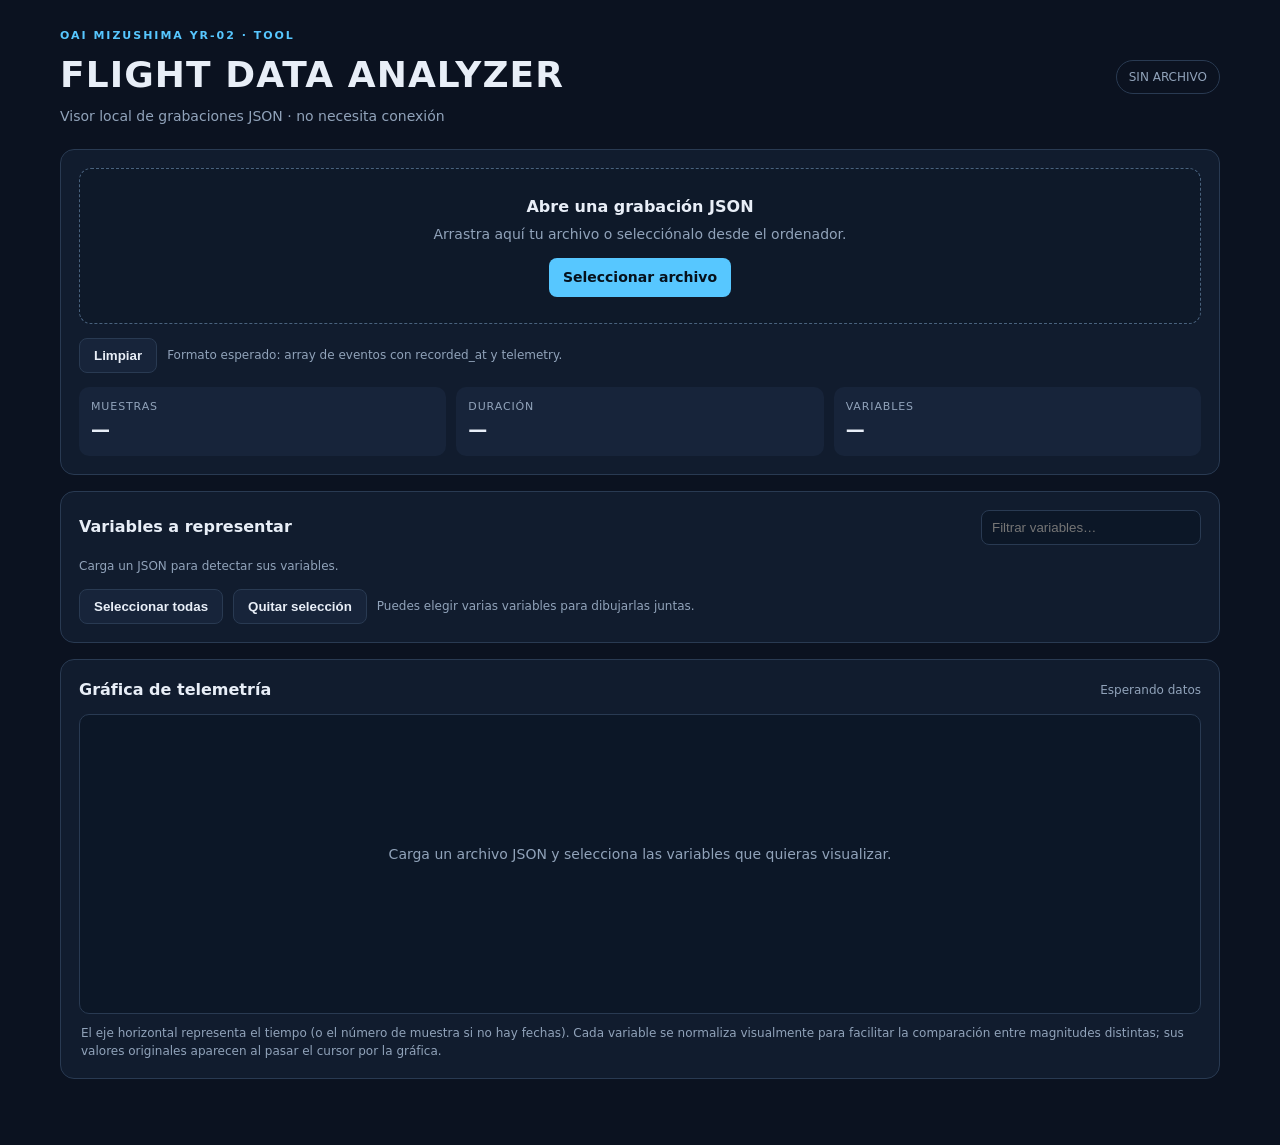
<file: Server/Tools/flight_analyzer.html>
<!DOCTYPE html>
<html lang="es">

<head>
    <meta charset="UTF-8">
    <meta name="viewport" content="width=device-width, initial-scale=1">
    <title>Flight Data Analyzer</title>
    <style>
        :root {
            color-scheme: dark;
            --bg: #0b1220;
            --panel: #111c2e;
            --panel2: #17243a;
            --line: #293a52;
            --text: #e8eef7;
            --muted: #91a3ba;
            --accent: #57c7ff;
            --good: #65d6a3;
            --danger: #ff7373
        }

        * {
            box-sizing: border-box
        }

        body {
            margin: 0;
            background: var(--bg);
            color: var(--text);
            font: 14px/1.5 system-ui, -apple-system, Segoe UI, sans-serif
        }

        .wrap {
            max-width: 1200px;
            margin: auto;
            padding: 28px 20px 50px
        }

        .top {
            display: flex;
            justify-content: space-between;
            align-items: center;
            gap: 16px;
            margin-bottom: 22px
        }

        .eyebrow {
            color: var(--accent);
            font-size: 11px;
            font-weight: 800;
            letter-spacing: .18em
        }

        .top h1 {
            font-size: clamp(24px, 4vw, 36px);
            margin: 3px 0 0;
            letter-spacing: .03em
        }

        .sub {
            color: var(--muted);
            margin: 4px 0 0
        }

        .status {
            border: 1px solid var(--line);
            border-radius: 999px;
            padding: 7px 12px;
            color: var(--muted);
            font-size: 12px;
            white-space: nowrap
        }

        .panel {
            background: var(--panel);
            border: 1px solid var(--line);
            border-radius: 14px;
            padding: 18px;
            margin-bottom: 16px
        }

        .drop {
            border: 1px dashed #49627e;
            border-radius: 12px;
            padding: 26px 16px;
            text-align: center;
            background: #0e1929;
            transition: .15s
        }

        .drop.over {
            border-color: var(--accent);
            background: #10263a
        }

        .drop strong {
            display: block;
            font-size: 16px
        }

        .drop p {
            margin: 5px 0 13px;
            color: var(--muted)
        }

        button,
        .filelabel {
            background: var(--accent);
            color: #06111c;
            border: 0;
            border-radius: 8px;
            padding: 9px 14px;
            font-weight: 750;
            cursor: pointer;
            display: inline-block
        }

        button.secondary {
            background: var(--panel2);
            color: var(--text);
            border: 1px solid var(--line)
        }

        input[type=file] {
            display: none
        }

        .toolbar {
            display: flex;
            flex-wrap: wrap;
            align-items: center;
            gap: 10px;
            margin-top: 14px
        }

        .hint {
            color: var(--muted);
            font-size: 12px
        }

        .stats {
            display: grid;
            grid-template-columns: repeat(3, minmax(0, 1fr));
            gap: 10px;
            margin-top: 14px
        }

        .stat {
            background: var(--panel2);
            border-radius: 10px;
            padding: 12px
        }

        .stat small {
            display: block;
            color: var(--muted);
            font-size: 11px;
            text-transform: uppercase;
            letter-spacing: .08em
        }

        .stat strong {
            font-size: 19px
        }

        .sectionhead {
            display: flex;
            justify-content: space-between;
            align-items: center;
            gap: 12px;
            margin-bottom: 12px
        }

        .sectionhead h2 {
            font-size: 16px;
            margin: 0
        }

        .search {
            max-width: 220px;
            width: 100%;
            background: #0c1727;
            border: 1px solid var(--line);
            border-radius: 8px;
            color: var(--text);
            padding: 9px 10px
        }

        .fields {
            display: flex;
            flex-wrap: wrap;
            gap: 8px;
            max-height: 190px;
            overflow: auto
        }

        .field {
            display: flex;
            align-items: center;
            gap: 7px;
            padding: 7px 10px;
            border: 1px solid var(--line);
            background: #0d1828;
            border-radius: 8px;
            color: #dce7f5;
            font-size: 12px;
            cursor: pointer
        }

        .field input {
            accent-color: var(--accent)
        }

        .chartbox {
            background: #0c1727;
            border: 1px solid var(--line);
            border-radius: 10px;
            padding: 10px;
            min-height: 300px
        }

        .chartbox canvas {
            display: block;
            width: 100%;
            height: 340px
        }

        .empty {
            min-height: 260px;
            display: grid;
            place-items: center;
            text-align: center;
            color: var(--muted);
            padding: 24px
        }

        .legend {
            display: flex;
            flex-wrap: wrap;
            gap: 12px;
            margin: 10px 4px 0;
            color: var(--muted);
            font-size: 12px
        }

        .legend span {
            display: inline-flex;
            align-items: center;
            gap: 6px
        }

        .swatch {
            width: 18px;
            height: 3px;
            border-radius: 3px;
            display: inline-block
        }

        .note {
            color: var(--muted);
            font-size: 12px;
            margin: 10px 2px 0
        }

        .error {
            color: var(--danger);
            margin-top: 10px;
            white-space: pre-wrap
        }

        .hidden {
            display: none !important
        }

        @media(max-width:650px) {
            .wrap {
                padding: 18px 12px 35px
            }

            .top {
                align-items: flex-start;
                flex-direction: column
            }

            .stats {
                grid-template-columns: 1fr
            }

            .panel {
                padding: 13px
            }

            .chartbox canvas {
                height: 280px
            }
        }
    </style>
</head>

<body>
    <div class="wrap">
        <header class="top">
            <div>
                <div class="eyebrow">OAI MIZUSHIMA YR-02 · TOOL</div>
                <h1>FLIGHT DATA ANALYZER</h1>
                <p class="sub">Visor local de grabaciones JSON · no necesita conexión</p>
            </div>
            <div class="status" id="status">SIN ARCHIVO</div>
        </header>
        <section class="panel">
            <div class="drop" id="drop"><strong>Abre una grabación JSON</strong>
                <p>Arrastra aquí tu archivo o selecciónalo desde el ordenador.</p><label class="filelabel"
                    for="file">Seleccionar archivo</label><input id="file" type="file" accept=".json,application/json">
            </div>
            <div class="toolbar"><button class="secondary" id="clear">Limpiar</button><span class="hint"
                    id="filename">Formato esperado: array de eventos con recorded_at y telemetry.</span></div>
            <div class="error" id="error"></div>
            <div class="stats">
                <div class="stat"><small>Muestras</small><strong id="samples">—</strong></div>
                <div class="stat"><small>Duración</small><strong id="duration">—</strong></div>
                <div class="stat"><small>Variables</small><strong id="count">—</strong></div>
            </div>
        </section>
        <section class="panel">
            <div class="sectionhead">
                <h2>Variables a representar</h2><input class="search" id="search" placeholder="Filtrar variables…"
                    disabled>
            </div>
            <div class="fields" id="fields"><span class="hint">Carga un JSON para detectar sus variables.</span></div>
            <div class="toolbar"><button class="secondary" id="selectAll" disabled>Seleccionar todas</button><button
                    class="secondary" id="selectNone" disabled>Quitar selección</button><span class="hint">Puedes elegir
                    varias variables para dibujarlas juntas.</span></div>
        </section>
        <section class="panel">
            <div class="sectionhead">
                <h2>Gráfica de telemetría</h2><span class="hint" id="chartInfo">Esperando datos</span>
            </div>
            <div class="chartbox">
                <div class="empty" id="empty">Carga un archivo JSON y selecciona las variables que quieras visualizar.
                </div><canvas id="chart" class="hidden"></canvas>
                <div class="legend" id="legend"></div>
            </div>
            <p class="note">El eje horizontal representa el tiempo (o el número de muestra si no hay fechas). Cada
                variable se normaliza visualmente para facilitar la comparación entre magnitudes distintas; sus valores
                originales aparecen al pasar el cursor por la gráfica.</p>
        </section>
    </div>
    <script>
        (() => {
            const $ = id => document.getElementById(id);
            const colors = ['#57c7ff', '#65d6a3', '#ffbd69', '#c69cff', '#ff7d91', '#f1e66b', '#70d5d0', '#b0b9c8', '#ff9f50', '#8fa8ff'];
            let rows = [], variables = [], selected = new Set(), fileName = '';
            const file = $('file'), drop = $('drop'), canvas = $('chart'), ctx = canvas.getContext('2d');
            function setStatus(t) { $('status').textContent = t }
            function parseRecords(json) {
                let arr = Array.isArray(json) ? json : (Array.isArray(json.events) ? json.events : (Array.isArray(json.data) ? json.data : null));
                if (!arr) throw new Error('El JSON debe contener un array de eventos.');
                return arr.map((item, i) => {
                    const telemetry = item && item.telemetry && typeof item.telemetry === 'object' ? item.telemetry : item;
                    if (!telemetry || typeof telemetry !== 'object') return null;
                    const time = item.recorded_at ?? item.timestamp ?? telemetry.recorded_at ?? telemetry.timestamp ?? null;
                    const parsed = time == null ? NaN : (typeof time === 'number' ? (time < 1e12 ? time * 1000 : time) : Date.parse(time));
                    const values = {};
                    for (const [k, v] of Object.entries(telemetry)) if (typeof v === 'number' && Number.isFinite(v)) values[k] = v;
                    return { time: Number.isFinite(parsed) ? parsed : null, values, index: i };
                }).filter(Boolean);
            }
            function loadText(text, name) {
                $('error').textContent = '';
                try {
                    const parsed = JSON.parse(text); rows = parseRecords(parsed); if (!rows.length) throw new Error('No se encontraron muestras en el archivo.');
                    const keys = new Set(); rows.forEach(r => Object.keys(r.values).forEach(k => keys.add(k)));
                    variables = [...keys].sort((a, b) => a.localeCompare(b)); selected = new Set(variables.slice(0, Math.min(3, variables.length))); fileName = name;
                    $('filename').textContent = name; $('samples').textContent = rows.length.toLocaleString('es-ES'); $('count').textContent = variables.length;
                    const times = rows.map(r => r.time).filter(t => t !== null); $('duration').textContent = times.length > 1 ? formatDuration(Math.max(...times) - Math.min(...times)) : '—';
                    $('search').disabled = false; $('selectAll').disabled = false; $('selectNone').disabled = false;
                    renderFields(); draw(); setStatus('JSON CARGADO');
                } catch (e) { rows = []; variables = []; selected.clear(); renderFields(); draw(); setStatus('ERROR'); $('error').textContent = 'No se pudo leer el archivo: ' + e.message; }
            }
            function formatDuration(ms) { let s = Math.max(0, Math.round(ms / 1000)), h = Math.floor(s / 3600), m = Math.floor((s % 3600) / 60), sec = s % 60; return h ? `${h} h ${m} min` : (m ? `${m} min ${sec} s` : `${sec} s`) }
            function renderFields() {
                const q = $('search').value.toLowerCase(); $('fields').innerHTML = '';
                const visible = variables.filter(v => v.toLowerCase().includes(q));
                if (!visible.length) { $('fields').textContent = variables.length ? 'No hay coincidencias.' : 'Carga un JSON para detectar sus variables.'; return }
                visible.forEach(v => { const label = document.createElement('label'); label.className = 'field'; const cb = document.createElement('input'); cb.type = 'checkbox'; cb.checked = selected.has(v); cb.addEventListener('change', () => { cb.checked ? selected.add(v) : selected.delete(v); draw() }); const span = document.createElement('span'); span.textContent = v; label.append(cb, span); $('fields').append(label) });
            }
            function niceTime(r, i) { if (r.time !== null) return new Date(r.time).toLocaleTimeString('es-ES', { hour12: false }); return String(i + 1) }
            function draw() {
                const chosen = [...selected].filter(v => variables.includes(v)); $('legend').innerHTML = '';
                if (!rows.length || !chosen.length) { canvas.classList.add('hidden'); $('empty').classList.remove('hidden'); $('empty').textContent = !rows.length ? 'Carga un archivo JSON y selecciona las variables que quieras visualizar.' : 'Selecciona al menos una variable para dibujar la gráfica.'; $('chartInfo').textContent = 'Sin gráfica'; return }
                $('empty').classList.add('hidden'); canvas.classList.remove('hidden'); $('chartInfo').textContent = chosen.length + ' variable(s) · ' + rows.length + ' muestras';
                const rect = canvas.getBoundingClientRect(), dpr = window.devicePixelRatio || 1; canvas.width = Math.max(1, Math.floor(rect.width * dpr)); canvas.height = Math.max(1, Math.floor(rect.height * dpr)); ctx.setTransform(dpr, 0, 0, dpr, 0, 0);
                const W = rect.width, H = rect.height, L = 64, R = 18, T = 20, B = 42, plotW = W - L - R, plotH = H - T - B;
                ctx.clearRect(0, 0, W, H); ctx.font = '11px system-ui'; ctx.lineWidth = 1; ctx.strokeStyle = '#293a52'; ctx.fillStyle = '#91a3ba';
                for (let j = 0; j <= 4; j++) { let y = T + plotH * j / 4; ctx.beginPath(); ctx.moveTo(L, y); ctx.lineTo(W - R, y); ctx.stroke(); ctx.fillText((100 - j * 25) + '%', 8, y + 4) }
                const n = rows.length; const xAt = i => L + (n <= 1 ? 0 : i / (n - 1)) * plotW;
                chosen.forEach((key, si) => {
                    const vals = rows.map(r => r.values[key]).filter(v => Number.isFinite(v)); if (!vals.length) return;
                    let min = Math.min(...vals), max = Math.max(...vals); if (min === max) { min -= 1; max += 1 }
                    const yAt = v => T + plotH - (v - min) / (max - min) * plotH;
                    ctx.beginPath(); ctx.strokeStyle = colors[si % colors.length]; ctx.lineWidth = 2; let started = false;
                    rows.forEach((r, i) => { const v = r.values[key]; if (!Number.isFinite(v)) { started = false; return } const x = xAt(i), y = yAt(v); if (!started) { ctx.moveTo(x, y); started = true } else ctx.lineTo(x, y) }); ctx.stroke();
                    const item = document.createElement('span'), sw = document.createElement('i'); sw.className = 'swatch'; sw.style.background = colors[si % colors.length]; item.append(sw, document.createTextNode(key)); $('legend').append(item);
                });
                ctx.fillStyle = '#91a3ba'; ctx.textAlign = 'left'; ctx.fillText(niceTime(rows[0], 0), L, H - 13); ctx.textAlign = 'right'; ctx.fillText(niceTime(rows[n - 1], n - 1), W - R, H - 13); ctx.textAlign = 'left';
                // Hover readout: nearest sample and original, unscaled values.
                canvas.onmousemove = e => { const r = canvas.getBoundingClientRect(), x = e.clientX - r.left; const i = Math.max(0, Math.min(n - 1, Math.round((x - L) / plotW * (n - 1)))); const sample = rows[i]; const details = chosen.map(k => Number.isFinite(sample.values[k]) ? `${k}: ${sample.values[k]}` : `${k}: —`).join('  |  '); $('chartInfo').textContent = `Muestra ${i + 1}/${n} · ${niceTime(sample, i)} · ${details}` };
                canvas.onmouseleave = () => { $('chartInfo').textContent = chosen.length + ' variable(s) · ' + rows.length + ' muestras' };
            }
            file.addEventListener('change', e => { const f = e.target.files[0]; if (f) { const reader = new FileReader(); reader.onload = () => loadText(reader.result, f.name); reader.onerror = () => { $('error').textContent = 'No se pudo leer el archivo.' }; reader.readAsText(f) } file.value = '' });
            ['dragenter', 'dragover'].forEach(ev => drop.addEventListener(ev, e => { e.preventDefault(); drop.classList.add('over') }));['dragleave', 'drop'].forEach(ev => drop.addEventListener(ev, e => { e.preventDefault(); drop.classList.remove('over') }));
            drop.addEventListener('drop', e => { const f = e.dataTransfer.files[0]; if (f) { if (!f.name.toLowerCase().endsWith('.json')) { $('error').textContent = 'Selecciona un archivo .json'; return } const reader = new FileReader(); reader.onload = () => loadText(reader.result, f.name); reader.readAsText(f) } });
            $('search').addEventListener('input', renderFields); $('selectAll').addEventListener('click', () => { selected = new Set(variables); renderFields(); draw() }); $('selectNone').addEventListener('click', () => { selected.clear(); renderFields(); draw() });
            $('clear').addEventListener('click', () => { rows = []; variables = []; selected.clear(); $('filename').textContent = 'Formato esperado: array de eventos con recorded_at y telemetry.'; $('samples').textContent = $('duration').textContent = $('count').textContent = '—'; $('search').value = ''; $('search').disabled = true; $('selectAll').disabled = $('selectNone').disabled = true; $('error').textContent = ''; renderFields(); draw(); setStatus('SIN ARCHIVO') });
            window.addEventListener('resize', () => { if (rows.length) draw() });
        })();
    </script>
</body>

</html>
</file>
